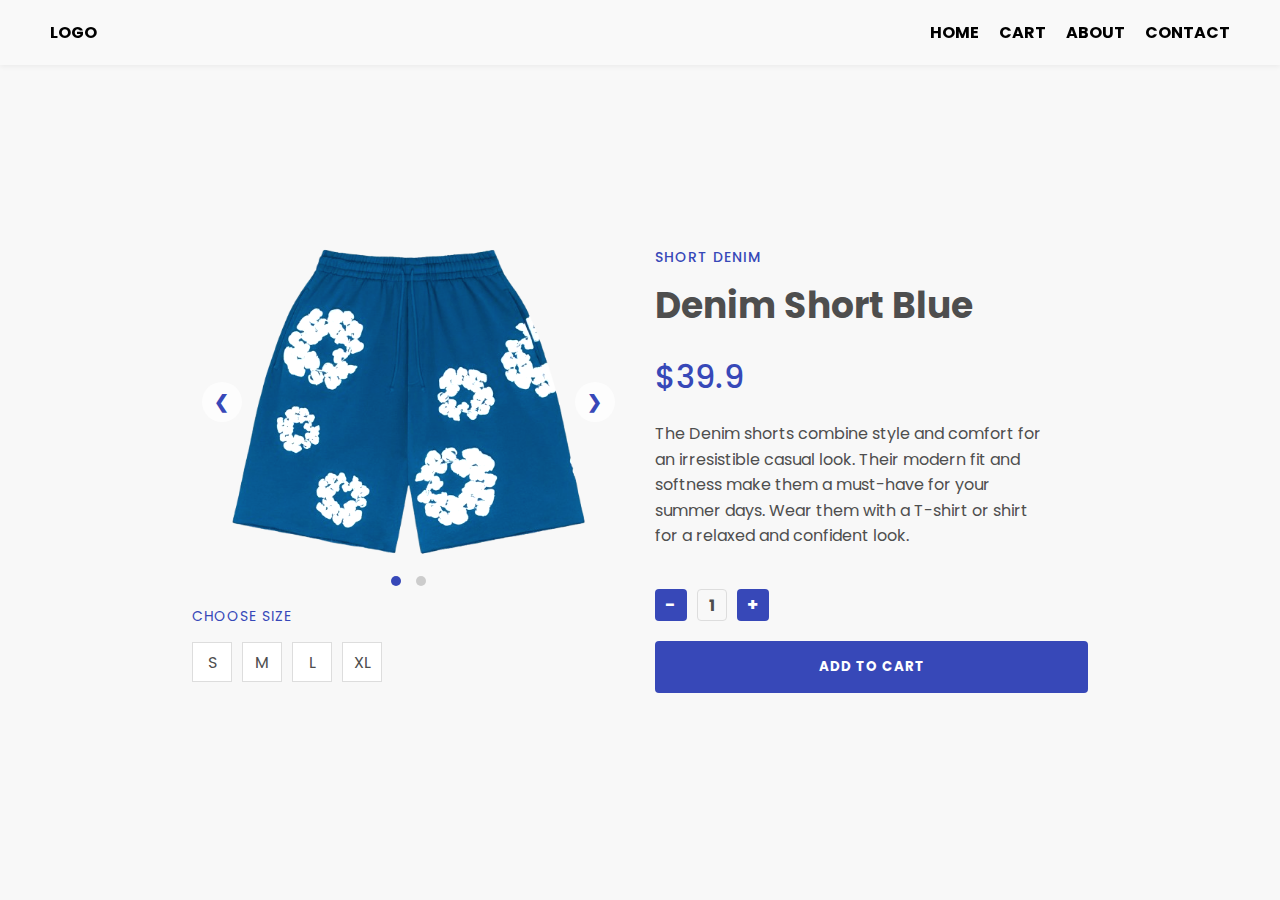
<file: product1.html>
<!DOCTYPE html>
<html lang="en">
<head>
  <meta charset="UTF-8">
  <title>Product Page</title>
  <link rel="stylesheet" href="style2.css">
</head>
<body>
  <nav>
    <div class="logo">LOGO</div>
    <ul class="nav-links">
      <li><a href="index.html">Home</a></li>
      <li>
        <a href="#cart">Cart <span id="cart-count">0</span></a>
      </li>
      <li><a href="#">About</a></li>
      <li><a href="#">Contact</a></li>
    </ul>
  </nav>
  <div id="cart-panel" class="cart-panel">
    <h3>🛒 My Cart</h3>
    <ul id="cart-items" class="cart-items"></ul>
    <div id="cart-total" class="cart-total">Prix total : 0€</div>
    <button id="checkout-btn" class="checkout-btn">Acheter</button>
  </div>

  <section class="container">
    <div class="content-wrapper">
      <div class="images-and-sizes">
        <div class="image-slider">
          <div class="slider-container">
            <img src="images/Denim-Blue.png" alt="Blue">
            <img src="images/Denim-Blue2.png" alt="Blue">
          </div>
          <div class="slider-buttons">
            <button class="slider-prev">&#10094;</button>
            <button class="slider-next">&#10095;</button>
          </div>
        </div>
        <div class="slideshow-buttons">
          <span class="focus" data-index="0"></span>
          <span data-index="1"></span>
        </div>
        <p class="pick">CHOOSE SIZE</p>
        <div class="sizes">
          <span>S</span>
          <span>M</span>
          <span>L</span>
          <span>XL</span>
        </div>
      </div>

      <div class="product">
        <p class="category">SHORT DENIM</p>
        <h1>Denim Short Blue</h1>
        <h2>$39.9</h2>
        <p class="description">
            The Denim shorts combine style and comfort for an irresistible casual look. Their modern fit and softness make them a must-have for your summer days. Wear them with a T-shirt or shirt for a relaxed and confident look.
        </p>
        <div class="quantity-selector">
            <button id="decrease">-</button>
            <span id="quantity">1</span>
            <button id="increase">+</button>
          </div>
        <div class="buttons">
          <button class="add">ADD TO CART</button>
        </div>
      </div>
    </div>
  </section>

  <script>
    document.addEventListener('DOMContentLoaded', function () {
      const sliderContainer = document.querySelector('.slider-container');
      const slideshowButtons = document.querySelectorAll('.slideshow-buttons span');
      const prevButton = document.querySelector('.slider-prev');
      const nextButton = document.querySelector('.slider-next');
      const totalSlides = document.querySelectorAll('.slider-container img').length;
      let currentSlide = 0;
  
      function updateSlider() {
        sliderContainer.style.transform = `translateX(-${currentSlide * 100}%)`;
        slideshowButtons.forEach((button, index) => {
          button.classList.toggle('focus', index === currentSlide);
        });
      }
  
      prevButton.addEventListener('click', () => {
        currentSlide = (currentSlide - 1 + totalSlides) % totalSlides;
        updateSlider();
      });
  
      nextButton.addEventListener('click', () => {
        currentSlide = (currentSlide + 1) % totalSlides;
        updateSlider();
      });
  
      slideshowButtons.forEach((button, index) => {
        button.addEventListener('click', () => {
          currentSlide = index;
          updateSlider();
        });
      });
  
      const sizeSpans = document.querySelectorAll('.sizes span');
      sizeSpans.forEach(span => {
        span.addEventListener('click', () => {
          sizeSpans.forEach(s => s.classList.remove('focus'));
          span.classList.add('focus');
        });
      });
  
      let quantity = 1;
      const quantityDisplay = document.getElementById('quantity');
      const increaseBtn = document.getElementById('increase');
      const decreaseBtn = document.getElementById('decrease');
  
      increaseBtn.addEventListener('click', () => {
        quantity++;
        quantityDisplay.textContent = quantity;
      });
  
      decreaseBtn.addEventListener('click', () => {
        if (quantity > 1) {
          quantity--;
          quantityDisplay.textContent = quantity;
        }
      });
  
      const addButton = document.querySelector('.add');
      const cartCount = document.getElementById('cart-count');
      const cartPanel = document.getElementById('cart-panel');
      const cartItemsList = document.getElementById('cart-items');
      const checkoutBtn = document.getElementById('checkout-btn');
      const cartTotal = document.getElementById('cart-total');
      cartPanel.style.display = 'none';
  
      const itemPrice = 39.9;
      let cartItems = 0;
      let totalPrice = 0;
  
      function formatPrice(price) {
        return price.toFixed(2).replace('.', ',') + ' €';
      }
  
      function saveCart(cart) {
        localStorage.setItem('myCart', JSON.stringify(cart));
      }
  
      function loadCart() {
        const stored = localStorage.getItem('myCart');
        return stored ? JSON.parse(stored) : [];
      }
  
      let cartData = loadCart();
  
      function updateCartDisplay() {
        cartItemsList.innerHTML = '';
        cartItems = 0;
        totalPrice = 0;
  
        cartData.forEach((item, index) => {
          cartItems += item.quantity;
          totalPrice += item.quantity * item.price;
  
          const li = document.createElement('li');
          li.setAttribute('data-index', index);
          li.setAttribute('data-quantity', item.quantity);
          li.innerHTML = `
            <img src="${item.image}" alt="Short">
            <div class="item-info">${item.quantity}x ${item.name}<br><small>Size ${item.size}</small></div>
            <button class="remove-btn" title="Retirer">✖</button>
          `;
  
          li.querySelector('.remove-btn').addEventListener('click', () => {
            const qte = parseInt(li.getAttribute('data-quantity')) || 1;
            cartItems -= qte;
            totalPrice -= qte * item.price;
            cartData.splice(index, 1);
            saveCart(cartData);
            updateCartDisplay();
          });
  
          cartItemsList.appendChild(li);
        });
  
        cartCount.textContent = cartItems;
        cartCount.style.display = cartItems > 0 ? "inline-block" : "none";
        cartTotal.textContent = `Prix total : ${formatPrice(totalPrice)}`;
      }
  
      updateCartDisplay();
  
      addButton.addEventListener('click', (e) => {
        const selectedSize = document.querySelector('.sizes .focus');
        if (!selectedSize) {
          e.preventDefault();
          alert("Please select a size before adding to cart.");
          return;
        }
  
        const newItem = {
          name: "Shorts Denim",
          size: selectedSize.textContent,
          quantity: quantity,
          price: itemPrice,
          image: "images/Denim-Blue.png"
        };
  
        cartData.push(newItem);
        saveCart(cartData);
        updateCartDisplay();
  
        quantity = 1;
        quantityDisplay.textContent = quantity;
      });
  
      const cartLink = document.querySelector('a[href="#cart"]');
      if (cartLink) {
        cartLink.addEventListener('click', (e) => {
          e.preventDefault();
          cartPanel.style.display = cartPanel.style.display === 'none' ? 'block' : 'none';
        });
      }
  
      checkoutBtn.addEventListener('click', () => {
        if (cartItemsList.children.length === 0) {
          alert("Votre panier est vide !");
        } else {
          alert("Merci pour votre commande !");
          cartData = [];
          saveCart(cartData);
          updateCartDisplay();
          cartPanel.style.display = 'none';
        }
      });
    });
  </script>
  
  
  
</body>
</html>
</file>
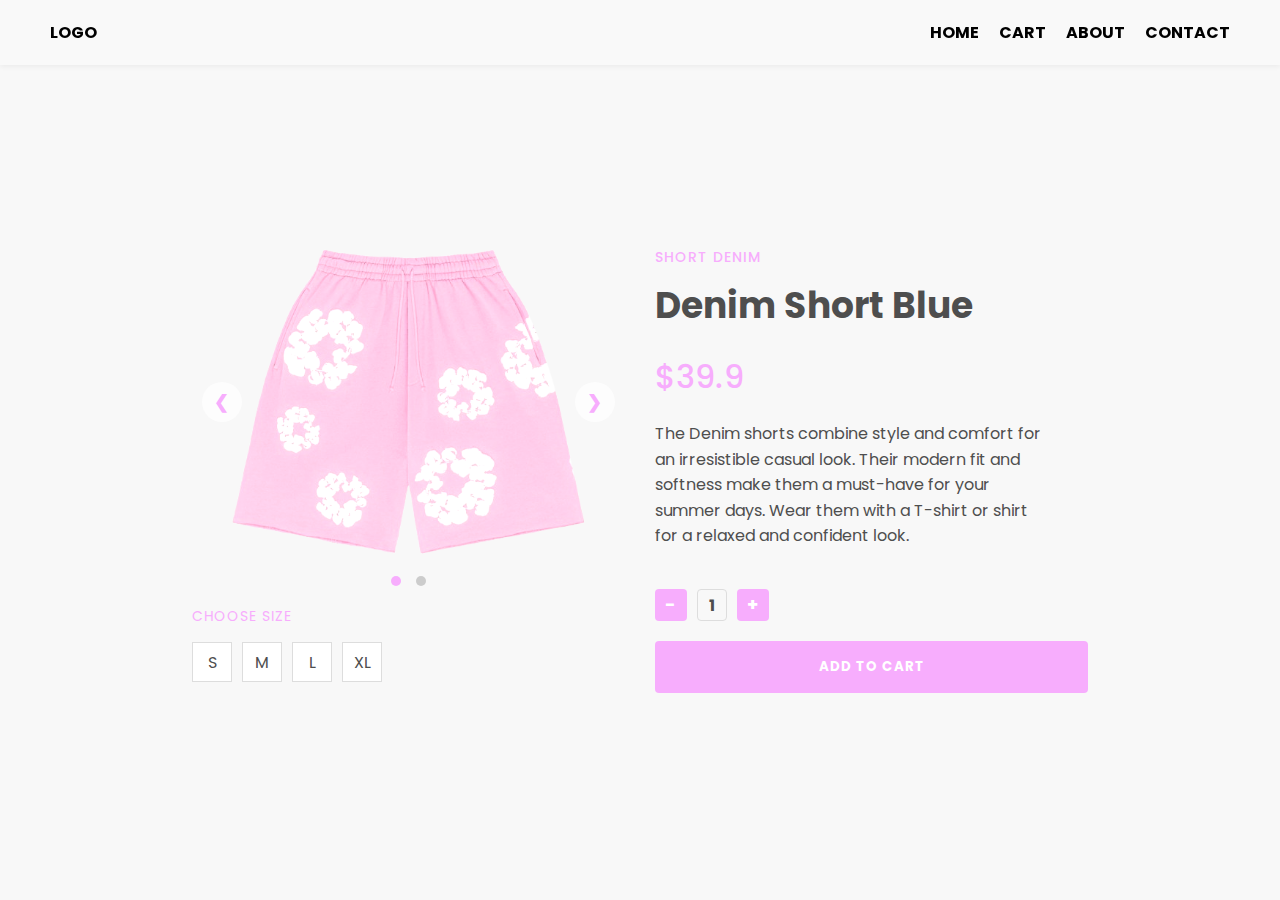
<file: product2.html>
<!DOCTYPE html>
<html lang="en">
<head>
  <meta charset="UTF-8">
  <title>Product Page</title>
  <link rel="stylesheet" href="style3.css">
</head>
<body>
  <nav>
    <div class="logo">LOGO</div>
    <ul class="nav-links">
      <li><a href="index.html">Home</a></li>
      <li>
        <a href="#cart">Cart <span id="cart-count">0</span></a>
      </li>
      <li><a href="#">About</a></li>
      <li><a href="#">Contact</a></li>
    </ul>
  </nav>
  <div id="cart-panel" class="cart-panel">
    <h3>🛒 My Cart</h3>
    <ul id="cart-items" class="cart-items"></ul>
    <div id="cart-total" class="cart-total">Prix total : 0€</div>
    <button id="checkout-btn" class="checkout-btn">Acheter</button>
  </div>

  <section class="container">
    <div class="content-wrapper">
      <div class="images-and-sizes">
        <div class="image-slider">
          <div class="slider-container">
            <img src="images/Denim-Pink.png" alt="Pink">
            <img src="images/Denim-Pink2.png" alt="Pink">
          </div>
          <div class="slider-buttons">
            <button class="slider-prev">&#10094;</button>
            <button class="slider-next">&#10095;</button>
          </div>
        </div>
        <div class="slideshow-buttons">
          <span class="focus" data-index="0"></span>
          <span data-index="1"></span>
        </div>
        <p class="pick">CHOOSE SIZE</p>
        <div class="sizes">
          <span>S</span>
          <span>M</span>
          <span>L</span>
          <span>XL</span>
        </div>
      </div>

      <div class="product">
        <p class="category">SHORT DENIM</p>
        <h1>Denim Short Blue</h1>
        <h2>$39.9</h2>
        <p class="description">
            The Denim shorts combine style and comfort for an irresistible casual look. Their modern fit and softness make them a must-have for your summer days. Wear them with a T-shirt or shirt for a relaxed and confident look.
        </p>
        <div class="quantity-selector">
            <button id="decrease">-</button>
            <span id="quantity">1</span>
            <button id="increase">+</button>
          </div>
        <div class="buttons">
          <button class="add">ADD TO CART</button>
        </div>
      </div>
    </div>
  </section>

  <script>
    document.addEventListener('DOMContentLoaded', function () {
      // === SLIDER ===
      const sliderContainer = document.querySelector('.slider-container');
      const slideshowButtons = document.querySelectorAll('.slideshow-buttons span');
      const prevButton = document.querySelector('.slider-prev');
      const nextButton = document.querySelector('.slider-next');
      const totalSlides = document.querySelectorAll('.slider-container img').length;
      let currentSlide = 0;
  
      function updateSlider() {
        sliderContainer.style.transform = `translateX(-${currentSlide * 100}%)`;
        slideshowButtons.forEach((button, index) => {
          button.classList.toggle('focus', index === currentSlide);
        });
      }
  
      prevButton?.addEventListener('click', () => {
        currentSlide = (currentSlide - 1 + totalSlides) % totalSlides;
        updateSlider();
      });
  
      nextButton?.addEventListener('click', () => {
        currentSlide = (currentSlide + 1) % totalSlides;
        updateSlider();
      });
  
      slideshowButtons.forEach((button, index) => {
        button.addEventListener('click', () => {
          currentSlide = index;
          updateSlider();
        });
      });
  
      // === SIZES ===
      const sizeSpans = document.querySelectorAll('.sizes span');
      sizeSpans.forEach(span => {
        span.addEventListener('click', () => {
          sizeSpans.forEach(s => s.classList.remove('focus'));
          span.classList.add('focus');
        });
      });
  
      // === QUANTITY ===
      let quantity = 1;
      const quantityDisplay = document.getElementById('quantity');
      const increaseBtn = document.getElementById('increase');
      const decreaseBtn = document.getElementById('decrease');
  
      increaseBtn?.addEventListener('click', () => {
        quantity++;
        quantityDisplay.textContent = quantity;
      });
  
      decreaseBtn?.addEventListener('click', () => {
        if (quantity > 1) {
          quantity--;
          quantityDisplay.textContent = quantity;
        }
      });
  
      // === PANIER ===
      const addButton = document.querySelector('.add');
      const cartCount = document.getElementById('cart-count');
      const cartPanel = document.getElementById('cart-panel');
      const cartItemsList = document.getElementById('cart-items');
      const checkoutBtn = document.getElementById('checkout-btn');
      const cartTotal = document.getElementById('cart-total');
      cartPanel.style.display = 'none';
  
      const itemPrice = 39.9;
      let cartItems = 0;
      let totalPrice = 0;
  
      function formatPrice(price) {
        return price.toFixed(2).replace('.', ',') + ' €';
      }
  
      function saveCart(cart) {
        localStorage.setItem('myCart', JSON.stringify(cart));
      }
  
      function loadCart() {
        const stored = localStorage.getItem('myCart');
        return stored ? JSON.parse(stored) : [];
      }
  
      let cartData = loadCart();
  
      function updateCartDisplay() {
        cartItemsList.innerHTML = '';
        cartItems = 0;
        totalPrice = 0;
  
        cartData.forEach((item, index) => {
          cartItems += item.quantity;
          totalPrice += item.quantity * item.price;
  
          const li = document.createElement('li');
          li.setAttribute('data-index', index);
          li.setAttribute('data-quantity', item.quantity);
          li.innerHTML = `
            <img src="${item.image}" alt="Short">
            <div class="item-info">${item.quantity}x ${item.name}<br><small>Size ${item.size}</small></div>
            <button class="remove-btn" title="Retirer">✖</button>
          `;
  
          li.querySelector('.remove-btn').addEventListener('click', () => {
            cartData.splice(index, 1);
            saveCart(cartData);
            updateCartDisplay();
          });
  
          cartItemsList.appendChild(li);
        });
  
        cartCount.textContent = cartItems;
        cartCount.style.display = cartItems > 0 ? "inline-block" : "none";
        cartTotal.textContent = `Prix total : ${formatPrice(totalPrice)}`;
      }
  
      updateCartDisplay();
  
      addButton?.addEventListener('click', (e) => {
        const selectedSize = document.querySelector('.sizes .focus');
        if (!selectedSize) {
          e.preventDefault();
          alert("Please select a size before adding to cart.");
          return;
        }
  
        const newItem = {
          name: "Shorts Denim",
          size: selectedSize.textContent,
          quantity: quantity,
          price: itemPrice,
          image: "images/Denim-Pink.png"
        };
  
        cartData.push(newItem);
        saveCart(cartData);
        updateCartDisplay();
  
        quantity = 1;
        quantityDisplay.textContent = quantity;
      });
  
      const cartLink = document.querySelector('a[href="#cart"]');
      if (cartLink) {
        cartLink.addEventListener('click', (e) => {
          e.preventDefault();
          cartPanel.style.display = cartPanel.style.display === 'none' ? 'block' : 'none';
        });
      }
  
      checkoutBtn?.addEventListener('click', () => {
        if (cartItemsList.children.length === 0) {
          alert("Votre panier est vide !");
        } else {
          alert("Merci pour votre commande !");
          cartData = [];
          saveCart(cartData);
          updateCartDisplay();
          cartPanel.style.display = 'none';
        }
      });
    });
  </script>
  
  
  
</body>
</html>
</file>
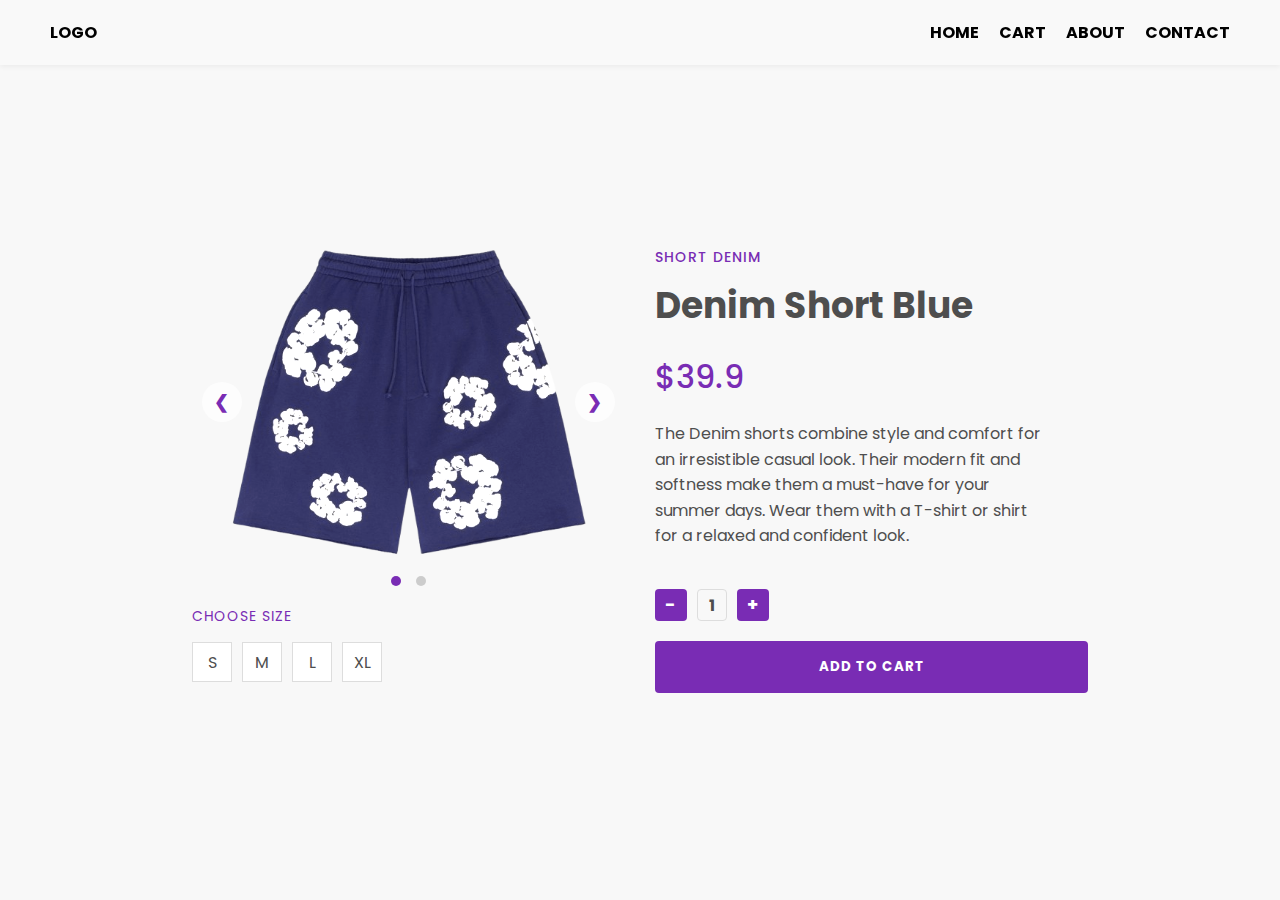
<file: product3.html>
<!DOCTYPE html>
<html lang="en">
<head>
  <meta charset="UTF-8">
  <title>Product Page</title>
  <link rel="stylesheet" href="style4.css">
</head>
<body>
  <nav>
    <div class="logo">LOGO</div>
    <ul class="nav-links">
      <li><a href="index.html">Home</a></li>
      <li>
        <a href="#cart">Cart <span id="cart-count">0</span></a>
      </li>
      <li><a href="#">About</a></li>
      <li><a href="#">Contact</a></li>
    </ul>
  </nav>
  <div id="cart-panel" class="cart-panel">
    <h3>🛒 My Cart</h3>
    <ul id="cart-items" class="cart-items"></ul>
    <div id="cart-total" class="cart-total">Prix total : 0€</div>
    <button id="checkout-btn" class="checkout-btn">Acheter</button>
  </div>

  <section class="container">
    <div class="content-wrapper">
      <div class="images-and-sizes">
        <div class="image-slider">
          <div class="slider-container">
            <img src="images/Denim-Purple.png" alt="Purple">
            <img src="images/Denim-Purple2.png" alt="Purple">
          </div>
          <div class="slider-buttons">
            <button class="slider-prev">&#10094;</button>
            <button class="slider-next">&#10095;</button>
          </div>
        </div>
        <div class="slideshow-buttons">
          <span class="focus" data-index="0"></span>
          <span data-index="1"></span>
        </div>
        <p class="pick">CHOOSE SIZE</p>
        <div class="sizes">
          <span>S</span>
          <span>M</span>
          <span>L</span>
          <span>XL</span>
        </div>
      </div>

      <div class="product">
        <p class="category">SHORT DENIM</p>
        <h1>Denim Short Blue</h1>
        <h2>$39.9</h2>
        <p class="description">
            The Denim shorts combine style and comfort for an irresistible casual look. Their modern fit and softness make them a must-have for your summer days. Wear them with a T-shirt or shirt for a relaxed and confident look.
        </p>
        <div class="quantity-selector">
            <button id="decrease">-</button>
            <span id="quantity">1</span>
            <button id="increase">+</button>
          </div>
        <div class="buttons">
          <button class="add">ADD TO CART</button>
        </div>
      </div>
    </div>
  </section>

  <script>
    document.addEventListener('DOMContentLoaded', function () {
      // === SLIDER ===
      const sliderContainer = document.querySelector('.slider-container');
      const slideshowButtons = document.querySelectorAll('.slideshow-buttons span');
      const prevButton = document.querySelector('.slider-prev');
      const nextButton = document.querySelector('.slider-next');
      const totalSlides = document.querySelectorAll('.slider-container img').length;
      let currentSlide = 0;
  
      function updateSlider() {
        sliderContainer.style.transform = `translateX(-${currentSlide * 100}%)`;
        slideshowButtons.forEach((button, index) => {
          button.classList.toggle('focus', index === currentSlide);
        });
      }
  
      prevButton?.addEventListener('click', () => {
        currentSlide = (currentSlide - 1 + totalSlides) % totalSlides;
        updateSlider();
      });
  
      nextButton?.addEventListener('click', () => {
        currentSlide = (currentSlide + 1) % totalSlides;
        updateSlider();
      });
  
      slideshowButtons.forEach((button, index) => {
        button.addEventListener('click', () => {
          currentSlide = index;
          updateSlider();
        });
      });
  
      // === SIZES ===
      const sizeSpans = document.querySelectorAll('.sizes span');
      sizeSpans.forEach(span => {
        span.addEventListener('click', () => {
          sizeSpans.forEach(s => s.classList.remove('focus'));
          span.classList.add('focus');
        });
      });
  
      // === QUANTITY ===
      let quantity = 1;
      const quantityDisplay = document.getElementById('quantity');
      const increaseBtn = document.getElementById('increase');
      const decreaseBtn = document.getElementById('decrease');
  
      increaseBtn?.addEventListener('click', () => {
        quantity++;
        quantityDisplay.textContent = quantity;
      });
  
      decreaseBtn?.addEventListener('click', () => {
        if (quantity > 1) {
          quantity--;
          quantityDisplay.textContent = quantity;
        }
      });
  
      // === PANIER ===
      const addButton = document.querySelector('.add');
      const cartCount = document.getElementById('cart-count');
      const cartPanel = document.getElementById('cart-panel');
      const cartItemsList = document.getElementById('cart-items');
      const checkoutBtn = document.getElementById('checkout-btn');
      const cartTotal = document.getElementById('cart-total');
      cartPanel.style.display = 'none';
  
      const itemPrice = 39.9;
      let cartItems = 0;
      let totalPrice = 0;
  
      function formatPrice(price) {
        return price.toFixed(2).replace('.', ',') + ' €';
      }
  
      function saveCart(cart) {
        localStorage.setItem('myCart', JSON.stringify(cart));
      }
  
      function loadCart() {
        const stored = localStorage.getItem('myCart');
        return stored ? JSON.parse(stored) : [];
      }
  
      let cartData = loadCart();
  
      function updateCartDisplay() {
        cartItemsList.innerHTML = '';
        cartItems = 0;
        totalPrice = 0;
  
        cartData.forEach((item, index) => {
          cartItems += item.quantity;
          totalPrice += item.quantity * item.price;
  
          const li = document.createElement('li');
          li.setAttribute('data-index', index);
          li.setAttribute('data-quantity', item.quantity);
          li.innerHTML = `
            <img src="${item.image}" alt="Short">
            <div class="item-info">${item.quantity}x ${item.name}<br><small>Size ${item.size}</small></div>
            <button class="remove-btn" title="Retirer">✖</button>
          `;
  
          li.querySelector('.remove-btn').addEventListener('click', () => {
            cartData.splice(index, 1);
            saveCart(cartData);
            updateCartDisplay();
          });
  
          cartItemsList.appendChild(li);
        });
  
        cartCount.textContent = cartItems;
        cartCount.style.display = cartItems > 0 ? "inline-block" : "none";
        cartTotal.textContent = `Prix total : ${formatPrice(totalPrice)}`;
      }
  
      updateCartDisplay();
  
      addButton?.addEventListener('click', (e) => {
        const selectedSize = document.querySelector('.sizes .focus');
        if (!selectedSize) {
          e.preventDefault();
          alert("Please select a size before adding to cart.");
          return;
        }
  
        const newItem = {
          name: "Shorts Denim",
          size: selectedSize.textContent,
          quantity: quantity,
          price: itemPrice,
          image: "images/Denim-Purple.png"
        };
  
        cartData.push(newItem);
        saveCart(cartData);
        updateCartDisplay();
  
        quantity = 1;
        quantityDisplay.textContent = quantity;
      });
  
      const cartLink = document.querySelector('a[href="#cart"]');
      if (cartLink) {
        cartLink.addEventListener('click', (e) => {
          e.preventDefault();
          cartPanel.style.display = cartPanel.style.display === 'none' ? 'block' : 'none';
        });
      }
  
      checkoutBtn?.addEventListener('click', () => {
        if (cartItemsList.children.length === 0) {
          alert("Votre panier est vide !");
        } else {
          alert("Merci pour votre commande !");
          cartData = [];
          saveCart(cartData);
          updateCartDisplay();
          cartPanel.style.display = 'none';
        }
      });
    });
  </script>
  
  
  
</body>
</html>
</file>
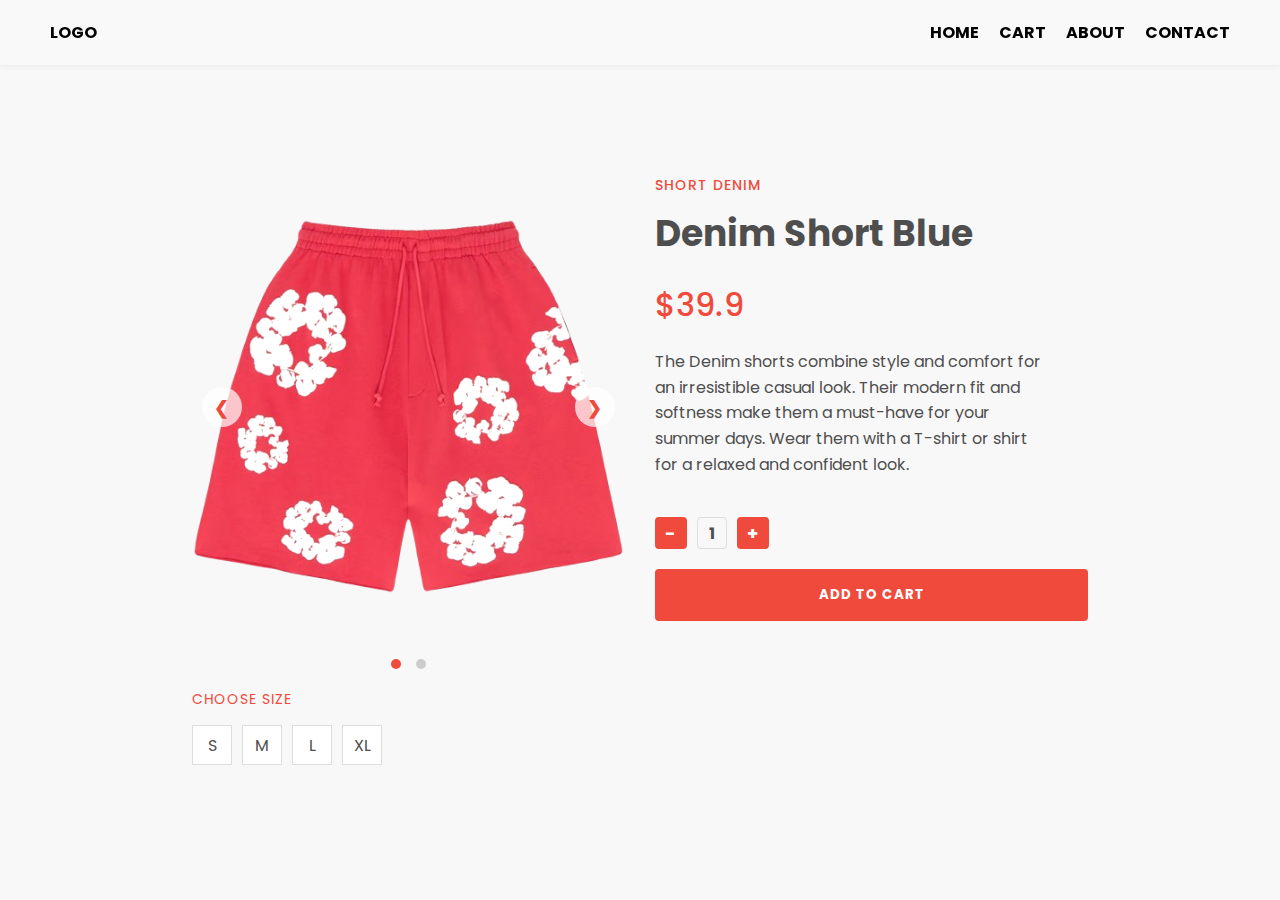
<file: product4.html>
<!DOCTYPE html>
<html lang="en">
<head>
  <meta charset="UTF-8">
  <title>Product Page</title>
  <link rel="stylesheet" href="style5.css">
</head>
<body>
  <nav>
    <div class="logo">LOGO</div>
    <ul class="nav-links">
      <li><a href="index.html">Home</a></li>
      <li>
        <a href="#cart">Cart <span id="cart-count">0</span></a>
      </li>
      <li><a href="#">About</a></li>
      <li><a href="#">Contact</a></li>
    </ul>
  </nav>
  <div id="cart-panel" class="cart-panel">
    <h3>🛒 My Cart</h3>
    <ul id="cart-items" class="cart-items"></ul>
    <div id="cart-total" class="cart-total">Prix total : 0€</div>
    <button id="checkout-btn" class="checkout-btn">Acheter</button>
  </div>

  <section class="container">
    <div class="content-wrapper">
      <div class="images-and-sizes">
        <div class="image-slider">
          <div class="slider-container">
            <img src="images/Denim-Red.png" alt="Red">
            <img src="images/Denim-Red2.png" alt="Red">
          </div>
          <div class="slider-buttons">
            <button class="slider-prev">&#10094;</button>
            <button class="slider-next">&#10095;</button>
          </div>
        </div>
        <div class="slideshow-buttons">
          <span class="focus" data-index="0"></span>
          <span data-index="1"></span>
        </div>
        <p class="pick">CHOOSE SIZE</p>
        <div class="sizes">
          <span>S</span>
          <span>M</span>
          <span>L</span>
          <span>XL</span>
        </div>
      </div>

      <div class="product">
        <p class="category">SHORT DENIM</p>
        <h1>Denim Short Blue</h1>
        <h2>$39.9</h2>
        <p class="description">
            The Denim shorts combine style and comfort for an irresistible casual look. Their modern fit and softness make them a must-have for your summer days. Wear them with a T-shirt or shirt for a relaxed and confident look.
        </p>
        <div class="quantity-selector">
            <button id="decrease">-</button>
            <span id="quantity">1</span>
            <button id="increase">+</button>
          </div>
        <div class="buttons">
          <button class="add">ADD TO CART</button>
        </div>
      </div>
    </div>
  </section>

  <script>
    document.addEventListener('DOMContentLoaded', function () {
      // === SLIDER ===
      const sliderContainer = document.querySelector('.slider-container');
      const slideshowButtons = document.querySelectorAll('.slideshow-buttons span');
      const prevButton = document.querySelector('.slider-prev');
      const nextButton = document.querySelector('.slider-next');
      const totalSlides = document.querySelectorAll('.slider-container img').length;
      let currentSlide = 0;
  
      function updateSlider() {
        sliderContainer.style.transform = `translateX(-${currentSlide * 100}%)`;
        slideshowButtons.forEach((button, index) => {
          button.classList.toggle('focus', index === currentSlide);
        });
      }
  
      prevButton?.addEventListener('click', () => {
        currentSlide = (currentSlide - 1 + totalSlides) % totalSlides;
        updateSlider();
      });
  
      nextButton?.addEventListener('click', () => {
        currentSlide = (currentSlide + 1) % totalSlides;
        updateSlider();
      });
  
      slideshowButtons.forEach((button, index) => {
        button.addEventListener('click', () => {
          currentSlide = index;
          updateSlider();
        });
      });
  
      // === SIZES ===
      const sizeSpans = document.querySelectorAll('.sizes span');
      sizeSpans.forEach(span => {
        span.addEventListener('click', () => {
          sizeSpans.forEach(s => s.classList.remove('focus'));
          span.classList.add('focus');
        });
      });
  
      // === QUANTITY ===
      let quantity = 1;
      const quantityDisplay = document.getElementById('quantity');
      const increaseBtn = document.getElementById('increase');
      const decreaseBtn = document.getElementById('decrease');
  
      increaseBtn?.addEventListener('click', () => {
        quantity++;
        quantityDisplay.textContent = quantity;
      });
  
      decreaseBtn?.addEventListener('click', () => {
        if (quantity > 1) {
          quantity--;
          quantityDisplay.textContent = quantity;
        }
      });
  
      // === PANIER ===
      const addButton = document.querySelector('.add');
      const cartCount = document.getElementById('cart-count');
      const cartPanel = document.getElementById('cart-panel');
      const cartItemsList = document.getElementById('cart-items');
      const checkoutBtn = document.getElementById('checkout-btn');
      const cartTotal = document.getElementById('cart-total');
      cartPanel.style.display = 'none';
  
      const itemPrice = 39.9;
      let cartItems = 0;
      let totalPrice = 0;
  
      function formatPrice(price) {
        return price.toFixed(2).replace('.', ',') + ' €';
      }
  
      function saveCart(cart) {
        localStorage.setItem('myCart', JSON.stringify(cart));
      }
  
      function loadCart() {
        const stored = localStorage.getItem('myCart');
        return stored ? JSON.parse(stored) : [];
      }
  
      let cartData = loadCart();
  
      function updateCartDisplay() {
        cartItemsList.innerHTML = '';
        cartItems = 0;
        totalPrice = 0;
  
        cartData.forEach((item, index) => {
          cartItems += item.quantity;
          totalPrice += item.quantity * item.price;
  
          const li = document.createElement('li');
          li.setAttribute('data-index', index);
          li.setAttribute('data-quantity', item.quantity);
          li.innerHTML = `
            <img src="${item.image}" alt="Short">
            <div class="item-info">${item.quantity}x ${item.name}<br><small>Size ${item.size}</small></div>
            <button class="remove-btn" title="Retirer">✖</button>
          `;
  
          li.querySelector('.remove-btn').addEventListener('click', () => {
            cartData.splice(index, 1);
            saveCart(cartData);
            updateCartDisplay();
          });
  
          cartItemsList.appendChild(li);
        });
  
        cartCount.textContent = cartItems;
        cartCount.style.display = cartItems > 0 ? "inline-block" : "none";
        cartTotal.textContent = `Prix total : ${formatPrice(totalPrice)}`;
      }
  
      updateCartDisplay();
  
      addButton?.addEventListener('click', (e) => {
        const selectedSize = document.querySelector('.sizes .focus');
        if (!selectedSize) {
          e.preventDefault();
          alert("Please select a size before adding to cart.");
          return;
        }
  
        const newItem = {
          name: "Shorts Denim",
          size: selectedSize.textContent,
          quantity: quantity,
          price: itemPrice,
          image: "images/Denim-Red.png"
        };
  
        cartData.push(newItem);
        saveCart(cartData);
        updateCartDisplay();
  
        quantity = 1;
        quantityDisplay.textContent = quantity;
      });
  
      const cartLink = document.querySelector('a[href="#cart"]');
      if (cartLink) {
        cartLink.addEventListener('click', (e) => {
          e.preventDefault();
          cartPanel.style.display = cartPanel.style.display === 'none' ? 'block' : 'none';
        });
      }
  
      checkoutBtn?.addEventListener('click', () => {
        if (cartItemsList.children.length === 0) {
          alert("Votre panier est vide !");
        } else {
          alert("Merci pour votre commande !");
          cartData = [];
          saveCart(cartData);
          updateCartDisplay();
          cartPanel.style.display = 'none';
        }
      });
    });
  </script>
  
  
  
</body>
</html>
</file>
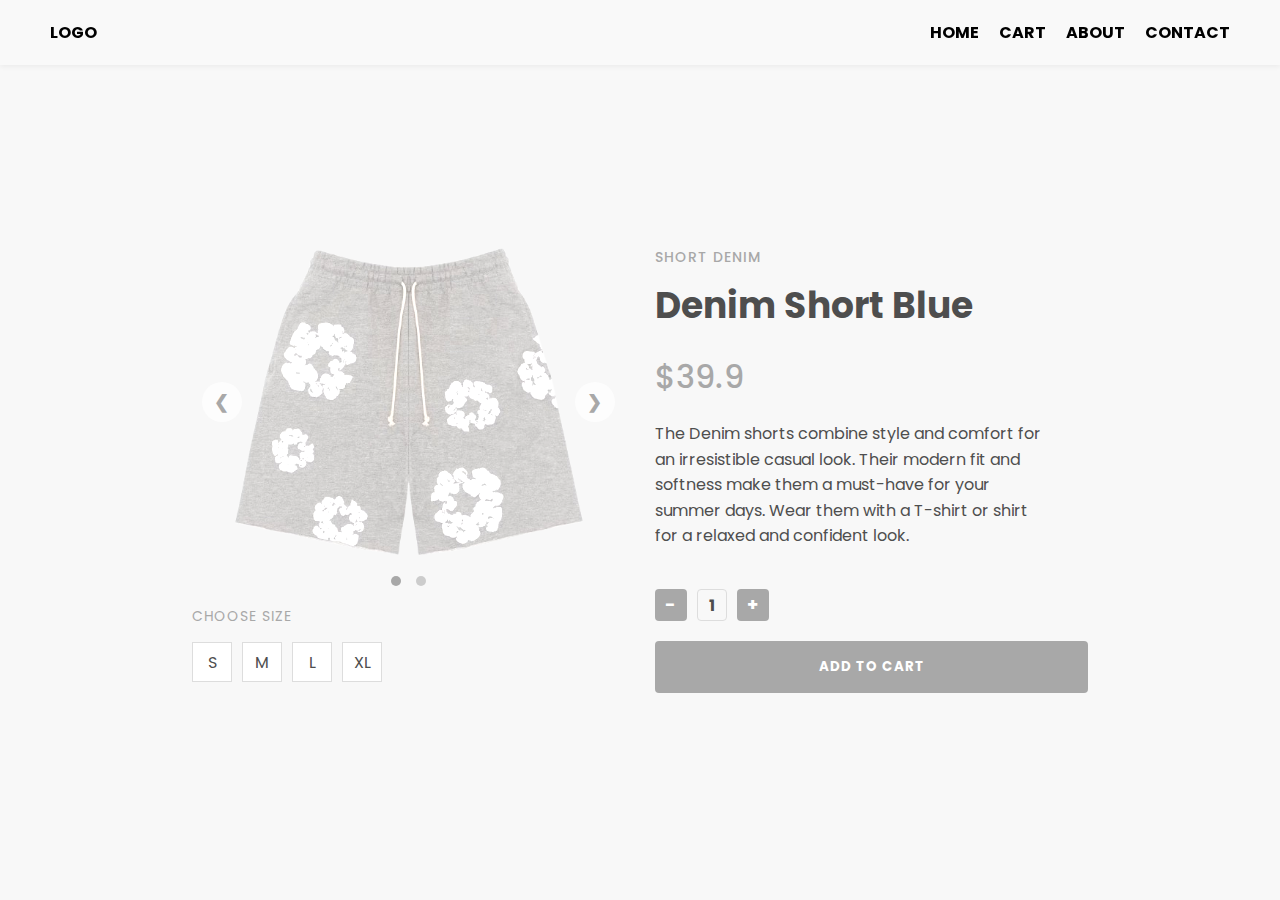
<file: product5.html>
<!DOCTYPE html>
<html lang="en">
<head>
  <meta charset="UTF-8">
  <title>Product Page</title>
  <link rel="stylesheet" href="style6.css">
</head>
<body>
  <nav>
    <div class="logo">LOGO</div>
    <ul class="nav-links">
      <li><a href="index.html">Home</a></li>
      <li>
        <a href="#cart">Cart <span id="cart-count">0</span></a>
      </li>
      <li><a href="#">About</a></li>
      <li><a href="#">Contact</a></li>
    </ul>
  </nav>
  <div id="cart-panel" class="cart-panel">
    <h3>🛒 My Cart</h3>
    <ul id="cart-items" class="cart-items"></ul>
    <div id="cart-total" class="cart-total">Prix total : 0€</div>
    <button id="checkout-btn" class="checkout-btn">Acheter</button>
  </div>

  <section class="container">
    <div class="content-wrapper">
      <div class="images-and-sizes">
        <div class="image-slider">
          <div class="slider-container">
            <img src="images/Denim-Gray.png" alt="Gray">
            <img src="images/Denim-Gray2.png" alt="Gray">
          </div>
          <div class="slider-buttons">
            <button class="slider-prev">&#10094;</button>
            <button class="slider-next">&#10095;</button>
          </div>
        </div>
        <div class="slideshow-buttons">
          <span class="focus" data-index="0"></span>
          <span data-index="1"></span>
        </div>
        <p class="pick">CHOOSE SIZE</p>
        <div class="sizes">
          <span>S</span>
          <span>M</span>
          <span>L</span>
          <span>XL</span>
        </div>
      </div>

      <div class="product">
        <p class="category">SHORT DENIM</p>
        <h1>Denim Short Blue</h1>
        <h2>$39.9</h2>
        <p class="description">
            The Denim shorts combine style and comfort for an irresistible casual look. Their modern fit and softness make them a must-have for your summer days. Wear them with a T-shirt or shirt for a relaxed and confident look.
        </p>
        <div class="quantity-selector">
            <button id="decrease">-</button>
            <span id="quantity">1</span>
            <button id="increase">+</button>
          </div>
        <div class="buttons">
          <button class="add">ADD TO CART</button>
        </div>
      </div>
    </div>
  </section>

  <script>
    document.addEventListener('DOMContentLoaded', function () {
      // === SLIDER ===
      const sliderContainer = document.querySelector('.slider-container');
      const slideshowButtons = document.querySelectorAll('.slideshow-buttons span');
      const prevButton = document.querySelector('.slider-prev');
      const nextButton = document.querySelector('.slider-next');
      const totalSlides = document.querySelectorAll('.slider-container img').length;
      let currentSlide = 0;
  
      function updateSlider() {
        sliderContainer.style.transform = `translateX(-${currentSlide * 100}%)`;
        slideshowButtons.forEach((button, index) => {
          button.classList.toggle('focus', index === currentSlide);
        });
      }
  
      prevButton?.addEventListener('click', () => {
        currentSlide = (currentSlide - 1 + totalSlides) % totalSlides;
        updateSlider();
      });
  
      nextButton?.addEventListener('click', () => {
        currentSlide = (currentSlide + 1) % totalSlides;
        updateSlider();
      });
  
      slideshowButtons.forEach((button, index) => {
        button.addEventListener('click', () => {
          currentSlide = index;
          updateSlider();
        });
      });
  
      // === SIZES ===
      const sizeSpans = document.querySelectorAll('.sizes span');
      sizeSpans.forEach(span => {
        span.addEventListener('click', () => {
          sizeSpans.forEach(s => s.classList.remove('focus'));
          span.classList.add('focus');
        });
      });
  
      // === QUANTITY ===
      let quantity = 1;
      const quantityDisplay = document.getElementById('quantity');
      const increaseBtn = document.getElementById('increase');
      const decreaseBtn = document.getElementById('decrease');
  
      increaseBtn?.addEventListener('click', () => {
        quantity++;
        quantityDisplay.textContent = quantity;
      });
  
      decreaseBtn?.addEventListener('click', () => {
        if (quantity > 1) {
          quantity--;
          quantityDisplay.textContent = quantity;
        }
      });
  
      // === PANIER ===
      const addButton = document.querySelector('.add');
      const cartCount = document.getElementById('cart-count');
      const cartPanel = document.getElementById('cart-panel');
      const cartItemsList = document.getElementById('cart-items');
      const checkoutBtn = document.getElementById('checkout-btn');
      const cartTotal = document.getElementById('cart-total');
      cartPanel.style.display = 'none';
  
      const itemPrice = 39.9;
      let cartItems = 0;
      let totalPrice = 0;
  
      function formatPrice(price) {
        return price.toFixed(2).replace('.', ',') + ' €';
      }
  
      function saveCart(cart) {
        localStorage.setItem('myCart', JSON.stringify(cart));
      }
  
      function loadCart() {
        const stored = localStorage.getItem('myCart');
        return stored ? JSON.parse(stored) : [];
      }
  
      let cartData = loadCart();
  
      function updateCartDisplay() {
        cartItemsList.innerHTML = '';
        cartItems = 0;
        totalPrice = 0;
  
        cartData.forEach((item, index) => {
          cartItems += item.quantity;
          totalPrice += item.quantity * item.price;
  
          const li = document.createElement('li');
          li.setAttribute('data-index', index);
          li.setAttribute('data-quantity', item.quantity);
          li.innerHTML = `
            <img src="${item.image}" alt="Short">
            <div class="item-info">${item.quantity}x ${item.name}<br><small>Size ${item.size}</small></div>
            <button class="remove-btn" title="Retirer">✖</button>
          `;
  
          li.querySelector('.remove-btn').addEventListener('click', () => {
            cartData.splice(index, 1);
            saveCart(cartData);
            updateCartDisplay();
          });
  
          cartItemsList.appendChild(li);
        });
  
        cartCount.textContent = cartItems;
        cartCount.style.display = cartItems > 0 ? "inline-block" : "none";
        cartTotal.textContent = `Prix total : ${formatPrice(totalPrice)}`;
      }
  
      updateCartDisplay();
  
      addButton?.addEventListener('click', (e) => {
        const selectedSize = document.querySelector('.sizes .focus');
        if (!selectedSize) {
          e.preventDefault();
          alert("Please select a size before adding to cart.");
          return;
        }
  
        const newItem = {
          name: "Shorts Denim",
          size: selectedSize.textContent,
          quantity: quantity,
          price: itemPrice,
          image: "images/Denim-Gray.png"
        };
  
        cartData.push(newItem);
        saveCart(cartData);
        updateCartDisplay();
  
        quantity = 1;
        quantityDisplay.textContent = quantity;
      });
  
      const cartLink = document.querySelector('a[href="#cart"]');
      if (cartLink) {
        cartLink.addEventListener('click', (e) => {
          e.preventDefault();
          cartPanel.style.display = cartPanel.style.display === 'none' ? 'block' : 'none';
        });
      }
  
      checkoutBtn?.addEventListener('click', () => {
        if (cartItemsList.children.length === 0) {
          alert("Votre panier est vide !");
        } else {
          alert("Merci pour votre commande !");
          cartData = [];
          saveCart(cartData);
          updateCartDisplay();
          cartPanel.style.display = 'none';
        }
      });
    });
  </script>
  
  
  
</body>
</html>
</file>
<file: style2.css>
@import url('https://fonts.googleapis.com/css2?family=Poppins:wght@300;400;500;700&display=swap');

    :root {
      --white: #f5f5f5;
      --blue: #3748b8;
      --dark: #4e4e4e;
      --light-blue: #f3e1e6;
    }

    * {
      margin: 0;
      padding: 0;
      box-sizing: border-box;
      font-family: 'Poppins', sans-serif;
    }

    html, body {
      width: 100%;
      height: 100%;
      background-color: var(--white);
    }

    /* NAV */
    nav {
      position: fixed;
      width: 100%;
      top: 0;
      left: 0;
      padding: 20px 50px;
      display: flex;
      justify-content: space-between;
      align-items: center;
      background-color: rgba(248, 248, 248, 0.9);
      z-index: 100;
      box-shadow: 0 2px 5px rgba(0,0,0,0.05);
    }

    .logo {
      font-weight: bold;
      color: #000;
    }

    .nav-links {
      display: flex;
      list-style: none;
    }

    .nav-links li {
      margin-left: 20px;
    }

    .nav-links a {
      color: #000;
      text-decoration: none;
      font-weight: bold;
      text-transform: uppercase;
    }

    /* MAIN CONTAINER */
    .container {
      display: flex;
      align-items: center;
      height: 100vh;
      width: 100%;
      padding: 40px 80px;
      background-color: #f8f8f8;
      position: relative;
      padding-top: 80px;
    }

    /* CONTENT WRAPPER */
    .content-wrapper {
      display: flex;
      width: 80%;
      max-width: 1400px;
      margin: 0 auto;
      gap: 30px;
    }

    /* IMAGE SLIDER */
    .images-and-sizes {
      flex: 1;
      position: relative;
    }

    .image-slider {
      position: relative;
      width: 100%;
      overflow: hidden;
    }

    .slider-container {
      display: flex;
      transition: transform 0.5s ease;
    }

    .slider-container img {
      max-width: 100%;
      height: auto;
      filter: hue-rotate(-10deg) saturate(0.9) brightness(1.1);
      flex-shrink: 0;
      width: 100%;
      max-height: 500px; /* ✅ change cette valeur selon ta mise en page */
      object-fit: contain; /* ✅ garde l'image bien proportionnée */
    }

    .slider-buttons {
      position: absolute;
      top: 50%;
      width: 100%;
      display: flex;
      justify-content: space-between;
      transform: translateY(-50%);
      z-index: 10;
    }

    .slider-prev, .slider-next {
      background: rgba(255, 255, 255, 0.7);
      border: none;
      width: 40px;
      height: 40px;
      border-radius: 50%;
      font-size: 18px;
      cursor: pointer;
      display: flex;
      align-items: center;
      justify-content: center;
      margin: 0 10px;
      color: var(--blue);
      padding: 0;
    }

    .slideshow-buttons {
      display: flex;
      margin: 20px 0;
      gap: 15px;
      justify-content: center;
    }

    .slideshow-buttons span {
      width: 10px;
      height: 10px;
      background: #ccc;
      border-radius: 50%;
      cursor: pointer;
    }

    .slideshow-buttons .focus {
      background: var(--blue);
    }

    .quantity-selector {
        display: flex;
        align-items: center;
        gap: 10px;
        margin-bottom: 20px;
      }
      
      .quantity-selector button {
        width: 32px;
        height: 32px;
        background: var(--blue);
        border: none;
        color: white;
        font-size: 18px;
        font-weight: bold;
        border-radius: 4px;
        cursor: pointer;
      
        display: flex;              /* ✅ Centrage */
        justify-content: center;    /* ✅ horizontal */
        align-items: center;        /* ✅ vertical */
        padding: 0;                 /* ✅ enlever padding interne */
      }
      
      .quantity-selector span {
        font-size: 16px;
        font-weight: bold;
        color: var(--dark);
        width: 30px;
        height: 32px;
        text-align: center;
        line-height: 32px;
        border: 1px solid #ddd;
        border-radius: 4px;
      }
      

    .pick {
      margin-top: 20px;
      text-transform: uppercase;
      font-size: 14px;
      color: var(--blue);
      letter-spacing: 1px;
    }

    .sizes {
      display: flex;
      flex-wrap: wrap;
      gap: 10px;
      margin-top: 15px;
    }

    .sizes span {
      border: 1px solid #ddd;
      color: var(--dark);
      width: 40px;
      height: 40px;
      text-align: center;
      line-height: 40px;
      cursor: pointer;
      background-color: white;
    }

    .sizes .focus {
      background: var(--blue);
      color: var(--white);
      border: 1px solid var(--blue);
    }

    /* PRODUCT DETAILS */
    .product {
      flex: 1;
    }

    .product .category {
      font-size: 14px;
      color: var(--blue);
      text-transform: uppercase;
      margin-bottom: 10px;
      letter-spacing: 1px;
      font-weight: 500;
    }

    .product h1 {
      font-size: 36px;
      color: var(--dark);
      margin-bottom: 15px;
      font-weight: 700;
    }

    .product h2 {
      font-size: 32px;
      color: var(--blue);
      margin: 20px 0;
      font-weight: 500;
    }

    .product .description {
      font-size: 16px;
      line-height: 1.6em;
      color: var(--dark);
      margin-bottom: 40px;
      max-width: 90%;
    }

    .buttons {
      display: flex;
      gap: 15px;
    }

    button {
      border: none;
      padding: 16px 30px;
      background: var(--blue);
      color: white;
      text-transform: uppercase;
      font-weight: bold;
      cursor: pointer;
      border-radius: 4px;
      letter-spacing: 1px;
    }

    button.add {
      flex: 1;
    }

    .cart-panel {
        position: fixed;
        top: 80px;
        right: 20px;
        width: 320px;
        background: #fff;
        border: 1px solid #eee;
        box-shadow: 0 4px 20px rgba(0,0,0,0.1);
        padding: 20px;
        display: none; /* ✅ Le panneau est caché au chargement */
        z-index: 999;
        border-radius: 10px;
        flex-direction: column;
        max-height: 80vh;
        overflow: hidden;
      }

      .cart-panel h3 {
        font-size: 20px;
        margin-bottom: 15px;
        color: var(--dark);
      }

    #cart-count {
        display: none; /* ✅ Caché tant qu’il est vide */
        background-color: red;
        color: white;
        font-size: 12px;
        padding: 2px 8px;
        border-radius: 50px;
        margin-left: 5px;
    }

    .cart-items {
        list-style: none;
        padding: 0;
        margin: 0;
        overflow-y: auto;
        flex: 1;
      }
      
      .cart-items li {
        display: flex;
        align-items: center;
        gap: 10px;
        border-bottom: 1px solid #f1f1f1;
        padding: 10px 0;
        font-size: 14px;
        color: var(--dark);
        position: relative;
      }

      .cart-items img {
        width: 40px;
        height: 40px;
        object-fit: cover;
        border-radius: 5px;
      }

      .cart-items .item-info {
        flex: 1;
      }

      .cart-items .remove-btn {
        background: none;
        border: none;
        color: #888;
        font-size: 18px;
        cursor: pointer;
        position: absolute;
        top: 8px;
        right: 0;
      }

      .checkout-btn {
        display: block;                   /* ✅ Toujours visible */
        width: 100%;
        margin-top: 15px;
        padding: 12px;
        background-color: black;
        color: white;
        border: none;
        border-radius: 5px;
        font-weight: bold;
        text-transform: uppercase;
        cursor: pointer;
        transition: background-color 0.3s ease;
        opacity: 1 !important;           /* ✅ Force l'affichage */
        visibility: visible !important; /* ✅ Force la visibilité */
      }
      
      
    .checkout-btn:hover {
        background-color: #ba7e7e;
    }

    .cart-total {
        font-weight: bold;
        font-size: 16px;
        color: var(--dark, black);
        margin-top: 10px;
        text-align: right;
      }
      

    @media (max-width: 768px) {
        .container {
          flex-direction: column;
          height: auto;
          padding: 100px 20px 40px;
        }
      
        .content-wrapper {
          flex-direction: column;
          gap: 40px;
        }
      
        .slider-container img {
          max-height: 300px; /* plus petit sur mobile */
        }
      }
</file>
<file: style3.css>
@import url('https://fonts.googleapis.com/css2?family=Poppins:wght@300;400;500;700&display=swap');

    :root {
      --white: #f5f5f5;
      --pink: #f7adfd;
      --dark: #4e4e4e;
      --light-pink: #f3e1e6;
    }

    * {
      margin: 0;
      padding: 0;
      box-sizing: border-box;
      font-family: 'Poppins', sans-serif;
    }

    html, body {
      width: 100%;
      height: 100%;
      background-color: var(--white);
    }

    /* NAV */
    nav {
      position: fixed;
      width: 100%;
      top: 0;
      left: 0;
      padding: 20px 50px;
      display: flex;
      justify-content: space-between;
      align-items: center;
      background-color: rgba(248, 248, 248, 0.9);
      z-index: 100;
      box-shadow: 0 2px 5px rgba(0,0,0,0.05);
    }

    .logo {
      font-weight: bold;
      color: #000;
    }

    .nav-links {
      display: flex;
      list-style: none;
    }

    .nav-links li {
      margin-left: 20px;
    }

    .nav-links a {
      color: #000;
      text-decoration: none;
      font-weight: bold;
      text-transform: uppercase;
    }

    /* MAIN CONTAINER */
    .container {
      display: flex;
      align-items: center;
      height: 100vh;
      width: 100%;
      padding: 40px 80px;
      background-color: #f8f8f8;
      position: relative;
      padding-top: 80px;
    }

    /* CONTENT WRAPPER */
    .content-wrapper {
      display: flex;
      width: 80%;
      max-width: 1400px;
      margin: 0 auto;
      gap: 30px;
    }

    /* IMAGE SLIDER */
    .images-and-sizes {
      flex: 1;
      position: relative;
    }

    .image-slider {
      position: relative;
      width: 100%;
      overflow: hidden;
    }

    .slider-container {
      display: flex;
      transition: transform 0.5s ease;
    }

    .slider-container img {
      max-width: 100%;
      height: auto;
      filter: hue-rotate(-10deg) saturate(0.9) brightness(1.1);
      flex-shrink: 0;
      width: 100%;
      max-height: 500px; /* ✅ change cette valeur selon ta mise en page */
      object-fit: contain; /* ✅ garde l'image bien proportionnée */
    }

    .slider-buttons {
      position: absolute;
      top: 50%;
      width: 100%;
      display: flex;
      justify-content: space-between;
      transform: translateY(-50%);
      z-index: 10;
    }

    .slider-prev, .slider-next {
      background: rgba(255, 255, 255, 0.7);
      border: none;
      width: 40px;
      height: 40px;
      border-radius: 50%;
      font-size: 18px;
      cursor: pointer;
      display: flex;
      align-items: center;
      justify-content: center;
      margin: 0 10px;
      color: var(--pink);
      padding: 0;
    }

    .slideshow-buttons {
      display: flex;
      margin: 20px 0;
      gap: 15px;
      justify-content: center;
    }

    .slideshow-buttons span {
      width: 10px;
      height: 10px;
      background: #ccc;
      border-radius: 50%;
      cursor: pointer;
    }

    .slideshow-buttons .focus {
      background: var(--pink);
    }

    .quantity-selector {
        display: flex;
        align-items: center;
        gap: 10px;
        margin-bottom: 20px;
      }
      
      .quantity-selector button {
        width: 32px;
        height: 32px;
        background: var(--pink);
        border: none;
        color: white;
        font-size: 18px;
        font-weight: bold;
        border-radius: 4px;
        cursor: pointer;
      
        display: flex;              /* ✅ Centrage */
        justify-content: center;    /* ✅ horizontal */
        align-items: center;        /* ✅ vertical */
        padding: 0;                 /* ✅ enlever padding interne */
      }
      
      .quantity-selector span {
        font-size: 16px;
        font-weight: bold;
        color: var(--dark);
        width: 30px;
        height: 32px;
        text-align: center;
        line-height: 32px;
        border: 1px solid #ddd;
        border-radius: 4px;
      }
      

    .pick {
      margin-top: 20px;
      text-transform: uppercase;
      font-size: 14px;
      color: var(--pink);
      letter-spacing: 1px;
    }

    .sizes {
      display: flex;
      flex-wrap: wrap;
      gap: 10px;
      margin-top: 15px;
    }

    .sizes span {
      border: 1px solid #ddd;
      color: var(--dark);
      width: 40px;
      height: 40px;
      text-align: center;
      line-height: 40px;
      cursor: pointer;
      background-color: white;
    }

    .sizes .focus {
      background: var(--pink);
      color: var(--white);
      border: 1px solid var(--pink);
    }

    /* PRODUCT DETAILS */
    .product {
      flex: 1;
    }

    .product .category {
      font-size: 14px;
      color: var(--pink);
      text-transform: uppercase;
      margin-bottom: 10px;
      letter-spacing: 1px;
      font-weight: 500;
    }

    .product h1 {
      font-size: 36px;
      color: var(--dark);
      margin-bottom: 15px;
      font-weight: 700;
    }

    .product h2 {
      font-size: 32px;
      color: var(--pink);
      margin: 20px 0;
      font-weight: 500;
    }

    .product .description {
      font-size: 16px;
      line-height: 1.6em;
      color: var(--dark);
      margin-bottom: 40px;
      max-width: 90%;
    }

    .buttons {
      display: flex;
      gap: 15px;
    }

    button {
      border: none;
      padding: 16px 30px;
      background: var(--pink);
      color: white;
      text-transform: uppercase;
      font-weight: bold;
      cursor: pointer;
      border-radius: 4px;
      letter-spacing: 1px;
    }

    button.add {
      flex: 1;
    }

    .cart-panel {
        position: fixed;
        top: 80px;
        right: 20px;
        width: 320px;
        background: #fff;
        border: 1px solid #eee;
        box-shadow: 0 4px 20px rgba(0,0,0,0.1);
        padding: 20px;
        display: none; /* ✅ Le panneau est caché au chargement */
        z-index: 999;
        border-radius: 10px;
        flex-direction: column;
        max-height: 80vh;
        overflow: hidden;
      }

      .cart-panel h3 {
        font-size: 20px;
        margin-bottom: 15px;
        color: var(--dark);
      }

    #cart-count {
        display: none; /* ✅ Caché tant qu’il est vide */
        background-color: red;
        color: white;
        font-size: 12px;
        padding: 2px 8px;
        border-radius: 50px;
        margin-left: 5px;
    }

    .cart-items {
        list-style: none;
        padding: 0;
        margin: 0;
        overflow-y: auto;
        flex: 1;
      }
      
      .cart-items li {
        display: flex;
        align-items: center;
        gap: 10px;
        border-bottom: 1px solid #f1f1f1;
        padding: 10px 0;
        font-size: 14px;
        color: var(--dark);
        position: relative;
      }

      .cart-items img {
        width: 40px;
        height: 40px;
        object-fit: cover;
        border-radius: 5px;
      }

      .cart-items .item-info {
        flex: 1;
      }

      .cart-items .remove-btn {
        background: none;
        border: none;
        color: #888;
        font-size: 18px;
        cursor: pointer;
        position: absolute;
        top: 8px;
        right: 0;
      }

      .checkout-btn {
        display: block;                   /* ✅ Toujours visible */
        width: 100%;
        margin-top: 15px;
        padding: 12px;
        background-color: black;
        color: white;
        border: none;
        border-radius: 5px;
        font-weight: bold;
        text-transform: uppercase;
        cursor: pointer;
        transition: background-color 0.3s ease;
        opacity: 1 !important;           /* ✅ Force l'affichage */
        visibility: visible !important; /* ✅ Force la visibilité */
      }
      
      
    .checkout-btn:hover {
        background-color: #ba7e7e;
    }

    .cart-total {
        font-weight: bold;
        font-size: 16px;
        color: var(--dark, black);
        margin-top: 10px;
        text-align: right;
      }
      

    @media (max-width: 768px) {
        .container {
          flex-direction: column;
          height: auto;
          padding: 100px 20px 40px;
        }
      
        .content-wrapper {
          flex-direction: column;
          gap: 40px;
        }
      
        .slider-container img {
          max-height: 300px; /* plus petit sur mobile */
        }
      }
</file>
<file: style4.css>
@import url('https://fonts.googleapis.com/css2?family=Poppins:wght@300;400;500;700&display=swap');

    :root {
      --white: #f5f5f5;
      --purple: #792cb4;
      --dark: #4e4e4e;
      --light-purple: #f3e1e6;
    }

    * {
      margin: 0;
      padding: 0;
      box-sizing: border-box;
      font-family: 'Poppins', sans-serif;
    }

    html, body {
      width: 100%;
      height: 100%;
      background-color: var(--white);
    }

    /* NAV */
    nav {
      position: fixed;
      width: 100%;
      top: 0;
      left: 0;
      padding: 20px 50px;
      display: flex;
      justify-content: space-between;
      align-items: center;
      background-color: rgba(248, 248, 248, 0.9);
      z-index: 100;
      box-shadow: 0 2px 5px rgba(0,0,0,0.05);
    }

    .logo {
      font-weight: bold;
      color: #000;
    }

    .nav-links {
      display: flex;
      list-style: none;
    }

    .nav-links li {
      margin-left: 20px;
    }

    .nav-links a {
      color: #000;
      text-decoration: none;
      font-weight: bold;
      text-transform: uppercase;
    }

    /* MAIN CONTAINER */
    .container {
      display: flex;
      align-items: center;
      height: 100vh;
      width: 100%;
      padding: 40px 80px;
      background-color: #f8f8f8;
      position: relative;
      padding-top: 80px;
    }

    /* CONTENT WRAPPER */
    .content-wrapper {
      display: flex;
      width: 80%;
      max-width: 1400px;
      margin: 0 auto;
      gap: 30px;
    }

    /* IMAGE SLIDER */
    .images-and-sizes {
      flex: 1;
      position: relative;
    }

    .image-slider {
      position: relative;
      width: 100%;
      overflow: hidden;
    }

    .slider-container {
      display: flex;
      transition: transform 0.5s ease;
    }

    .slider-container img {
      max-width: 100%;
      height: auto;
      filter: hue-rotate(-10deg) saturate(0.9) brightness(1.1);
      flex-shrink: 0;
      width: 100%;
      max-height: 500px; /* ✅ change cette valeur selon ta mise en page */
      object-fit: contain; /* ✅ garde l'image bien proportionnée */
    }

    .slider-buttons {
      position: absolute;
      top: 50%;
      width: 100%;
      display: flex;
      justify-content: space-between;
      transform: translateY(-50%);
      z-index: 10;
    }

    .slider-prev, .slider-next {
      background: rgba(255, 255, 255, 0.7);
      border: none;
      width: 40px;
      height: 40px;
      border-radius: 50%;
      font-size: 18px;
      cursor: pointer;
      display: flex;
      align-items: center;
      justify-content: center;
      margin: 0 10px;
      color: var(--purple);
      padding: 0;
    }

    .slideshow-buttons {
      display: flex;
      margin: 20px 0;
      gap: 15px;
      justify-content: center;
    }

    .slideshow-buttons span {
      width: 10px;
      height: 10px;
      background: #ccc;
      border-radius: 50%;
      cursor: pointer;
    }

    .slideshow-buttons .focus {
      background: var(--purple);
    }

    .quantity-selector {
        display: flex;
        align-items: center;
        gap: 10px;
        margin-bottom: 20px;
      }
      
      .quantity-selector button {
        width: 32px;
        height: 32px;
        background: var(--purple);
        border: none;
        color: white;
        font-size: 18px;
        font-weight: bold;
        border-radius: 4px;
        cursor: pointer;
      
        display: flex;              /* ✅ Centrage */
        justify-content: center;    /* ✅ horizontal */
        align-items: center;        /* ✅ vertical */
        padding: 0;                 /* ✅ enlever padding interne */
      }
      
      .quantity-selector span {
        font-size: 16px;
        font-weight: bold;
        color: var(--dark);
        width: 30px;
        height: 32px;
        text-align: center;
        line-height: 32px;
        border: 1px solid #ddd;
        border-radius: 4px;
      }
      

    .pick {
      margin-top: 20px;
      text-transform: uppercase;
      font-size: 14px;
      color: var(--purple);
      letter-spacing: 1px;
    }

    .sizes {
      display: flex;
      flex-wrap: wrap;
      gap: 10px;
      margin-top: 15px;
    }

    .sizes span {
      border: 1px solid #ddd;
      color: var(--dark);
      width: 40px;
      height: 40px;
      text-align: center;
      line-height: 40px;
      cursor: pointer;
      background-color: white;
    }

    .sizes .focus {
      background: var(--purple);
      color: var(--white);
      border: 1px solid var(--purple);
    }

    /* PRODUCT DETAILS */
    .product {
      flex: 1;
    }

    .product .category {
      font-size: 14px;
      color: var(--purple);
      text-transform: uppercase;
      margin-bottom: 10px;
      letter-spacing: 1px;
      font-weight: 500;
    }

    .product h1 {
      font-size: 36px;
      color: var(--dark);
      margin-bottom: 15px;
      font-weight: 700;
    }

    .product h2 {
      font-size: 32px;
      color: var(--purple);
      margin: 20px 0;
      font-weight: 500;
    }

    .product .description {
      font-size: 16px;
      line-height: 1.6em;
      color: var(--dark);
      margin-bottom: 40px;
      max-width: 90%;
    }

    .buttons {
      display: flex;
      gap: 15px;
    }

    button {
      border: none;
      padding: 16px 30px;
      background: var(--purple);
      color: white;
      text-transform: uppercase;
      font-weight: bold;
      cursor: pointer;
      border-radius: 4px;
      letter-spacing: 1px;
    }

    button.add {
      flex: 1;
    }

    .cart-panel {
        position: fixed;
        top: 80px;
        right: 20px;
        width: 320px;
        background: #fff;
        border: 1px solid #eee;
        box-shadow: 0 4px 20px rgba(0,0,0,0.1);
        padding: 20px;
        display: none; /* ✅ Le panneau est caché au chargement */
        z-index: 999;
        border-radius: 10px;
        flex-direction: column;
        max-height: 80vh;
        overflow: hidden;
      }

      .cart-panel h3 {
        font-size: 20px;
        margin-bottom: 15px;
        color: var(--dark);
      }

    #cart-count {
        display: none; /* ✅ Caché tant qu’il est vide */
        background-color: red;
        color: white;
        font-size: 12px;
        padding: 2px 8px;
        border-radius: 50px;
        margin-left: 5px;
    }

    .cart-items {
        list-style: none;
        padding: 0;
        margin: 0;
        overflow-y: auto;
        flex: 1;
      }
      
      .cart-items li {
        display: flex;
        align-items: center;
        gap: 10px;
        border-bottom: 1px solid #f1f1f1;
        padding: 10px 0;
        font-size: 14px;
        color: var(--dark);
        position: relative;
      }

      .cart-items img {
        width: 40px;
        height: 40px;
        object-fit: cover;
        border-radius: 5px;
      }

      .cart-items .item-info {
        flex: 1;
      }

      .cart-items .remove-btn {
        background: none;
        border: none;
        color: #888;
        font-size: 18px;
        cursor: pointer;
        position: absolute;
        top: 8px;
        right: 0;
      }

      .checkout-btn {
        display: block;                   /* ✅ Toujours visible */
        width: 100%;
        margin-top: 15px;
        padding: 12px;
        background-color: black;
        color: white;
        border: none;
        border-radius: 5px;
        font-weight: bold;
        text-transform: uppercase;
        cursor: pointer;
        transition: background-color 0.3s ease;
        opacity: 1 !important;           /* ✅ Force l'affichage */
        visibility: visible !important; /* ✅ Force la visibilité */
      }
      
      
    .checkout-btn:hover {
        background-color: #ba7e7e;
    }

    .cart-total {
        font-weight: bold;
        font-size: 16px;
        color: var(--dark, black);
        margin-top: 10px;
        text-align: right;
      }
      

    @media (max-width: 768px) {
        .container {
          flex-direction: column;
          height: auto;
          padding: 100px 20px 40px;
        }
      
        .content-wrapper {
          flex-direction: column;
          gap: 40px;
        }
      
        .slider-container img {
          max-height: 300px; /* plus petit sur mobile */
        }
      }
</file>
<file: style5.css>
@import url('https://fonts.googleapis.com/css2?family=Poppins:wght@300;400;500;700&display=swap');

    :root {
      --white: #f5f5f5;
      --red: #ef4a3b;
      --dark: #4e4e4e;
      --light-red: #f3e1e6;
    }

    * {
      margin: 0;
      padding: 0;
      box-sizing: border-box;
      font-family: 'Poppins', sans-serif;
    }

    html, body {
      width: 100%;
      height: 100%;
      background-color: var(--white);
    }

    /* NAV */
    nav {
      position: fixed;
      width: 100%;
      top: 0;
      left: 0;
      padding: 20px 50px;
      display: flex;
      justify-content: space-between;
      align-items: center;
      background-color: rgba(248, 248, 248, 0.9);
      z-index: 100;
      box-shadow: 0 2px 5px rgba(0,0,0,0.05);
    }

    .logo {
      font-weight: bold;
      color: #000;
    }

    .nav-links {
      display: flex;
      list-style: none;
    }

    .nav-links li {
      margin-left: 20px;
    }

    .nav-links a {
      color: #000;
      text-decoration: none;
      font-weight: bold;
      text-transform: uppercase;
    }

    /* MAIN CONTAINER */
    .container {
      display: flex;
      align-items: center;
      height: 100vh;
      width: 100%;
      padding: 40px 80px;
      background-color: #f8f8f8;
      position: relative;
      padding-top: 80px;
    }

    /* CONTENT WRAPPER */
    .content-wrapper {
      display: flex;
      width: 80%;
      max-width: 1400px;
      margin: 0 auto;
      gap: 30px;
    }

    /* IMAGE SLIDER */
    .images-and-sizes {
      flex: 1;
      position: relative;
    }

    .image-slider {
      position: relative;
      width: 100%;
      overflow: hidden;
    }

    .slider-container {
      display: flex;
      transition: transform 0.5s ease;
    }

    .slider-container img {
      max-width: 100%;
      height: auto;
      filter: hue-rotate(-10deg) saturate(0.9) brightness(1.1);
      flex-shrink: 0;
      width: 100%;
      max-height: 500px; /* ✅ change cette valeur selon ta mise en page */
      object-fit: contain; /* ✅ garde l'image bien proportionnée */
    }

    .slider-buttons {
      position: absolute;
      top: 50%;
      width: 100%;
      display: flex;
      justify-content: space-between;
      transform: translateY(-50%);
      z-index: 10;
    }

    .slider-prev, .slider-next {
      background: rgba(255, 255, 255, 0.7);
      border: none;
      width: 40px;
      height: 40px;
      border-radius: 50%;
      font-size: 18px;
      cursor: pointer;
      display: flex;
      align-items: center;
      justify-content: center;
      margin: 0 10px;
      color: var(--red);
      padding: 0;
    }

    .slideshow-buttons {
      display: flex;
      margin: 20px 0;
      gap: 15px;
      justify-content: center;
    }

    .slideshow-buttons span {
      width: 10px;
      height: 10px;
      background: #ccc;
      border-radius: 50%;
      cursor: pointer;
    }

    .slideshow-buttons .focus {
      background: var(--red);
    }

    .quantity-selector {
        display: flex;
        align-items: center;
        gap: 10px;
        margin-bottom: 20px;
      }
      
      .quantity-selector button {
        width: 32px;
        height: 32px;
        background: var(--red);
        border: none;
        color: white;
        font-size: 18px;
        font-weight: bold;
        border-radius: 4px;
        cursor: pointer;
      
        display: flex;              /* ✅ Centrage */
        justify-content: center;    /* ✅ horizontal */
        align-items: center;        /* ✅ vertical */
        padding: 0;                 /* ✅ enlever padding interne */
      }
      
      .quantity-selector span {
        font-size: 16px;
        font-weight: bold;
        color: var(--dark);
        width: 30px;
        height: 32px;
        text-align: center;
        line-height: 32px;
        border: 1px solid #ddd;
        border-radius: 4px;
      }
      

    .pick {
      margin-top: 20px;
      text-transform: uppercase;
      font-size: 14px;
      color: var(--red);
      letter-spacing: 1px;
    }

    .sizes {
      display: flex;
      flex-wrap: wrap;
      gap: 10px;
      margin-top: 15px;
    }

    .sizes span {
      border: 1px solid #ddd;
      color: var(--dark);
      width: 40px;
      height: 40px;
      text-align: center;
      line-height: 40px;
      cursor: pointer;
      background-color: white;
    }

    .sizes .focus {
      background: var(--red);
      color: var(--white);
      border: 1px solid var(--red);
    }

    /* PRODUCT DETAILS */
    .product {
      flex: 1;
    }

    .product .category {
      font-size: 14px;
      color: var(--red);
      text-transform: uppercase;
      margin-bottom: 10px;
      letter-spacing: 1px;
      font-weight: 500;
    }

    .product h1 {
      font-size: 36px;
      color: var(--dark);
      margin-bottom: 15px;
      font-weight: 700;
    }

    .product h2 {
      font-size: 32px;
      color: var(--red);
      margin: 20px 0;
      font-weight: 500;
    }

    .product .description {
      font-size: 16px;
      line-height: 1.6em;
      color: var(--dark);
      margin-bottom: 40px;
      max-width: 90%;
    }

    .buttons {
      display: flex;
      gap: 15px;
    }

    button {
      border: none;
      padding: 16px 30px;
      background: var(--red);
      color: white;
      text-transform: uppercase;
      font-weight: bold;
      cursor: pointer;
      border-radius: 4px;
      letter-spacing: 1px;
    }

    button.add {
      flex: 1;
    }

    .cart-panel {
        position: fixed;
        top: 80px;
        right: 20px;
        width: 320px;
        background: #fff;
        border: 1px solid #eee;
        box-shadow: 0 4px 20px rgba(0,0,0,0.1);
        padding: 20px;
        display: none; /* ✅ Le panneau est caché au chargement */
        z-index: 999;
        border-radius: 10px;
        flex-direction: column;
        max-height: 80vh;
        overflow: hidden;
      }

      .cart-panel h3 {
        font-size: 20px;
        margin-bottom: 15px;
        color: var(--dark);
      }

    #cart-count {
        display: none; /* ✅ Caché tant qu’il est vide */
        background-color: red;
        color: white;
        font-size: 12px;
        padding: 2px 8px;
        border-radius: 50px;
        margin-left: 5px;
    }

    .cart-items {
        list-style: none;
        padding: 0;
        margin: 0;
        overflow-y: auto;
        flex: 1;
      }
      
      .cart-items li {
        display: flex;
        align-items: center;
        gap: 10px;
        border-bottom: 1px solid #f1f1f1;
        padding: 10px 0;
        font-size: 14px;
        color: var(--dark);
        position: relative;
      }

      .cart-items img {
        width: 40px;
        height: 40px;
        object-fit: cover;
        border-radius: 5px;
      }

      .cart-items .item-info {
        flex: 1;
      }

      .cart-items .remove-btn {
        background: none;
        border: none;
        color: #888;
        font-size: 18px;
        cursor: pointer;
        position: absolute;
        top: 8px;
        right: 0;
      }

      .checkout-btn {
        display: block;                   /* ✅ Toujours visible */
        width: 100%;
        margin-top: 15px;
        padding: 12px;
        background-color: black;
        color: white;
        border: none;
        border-radius: 5px;
        font-weight: bold;
        text-transform: uppercase;
        cursor: pointer;
        transition: background-color 0.3s ease;
        opacity: 1 !important;           /* ✅ Force l'affichage */
        visibility: visible !important; /* ✅ Force la visibilité */
      }
      
      
    .checkout-btn:hover {
        background-color: #ba7e7e;
    }

    .cart-total {
        font-weight: bold;
        font-size: 16px;
        color: var(--dark, black);
        margin-top: 10px;
        text-align: right;
      }
      

    @media (max-width: 768px) {
        .container {
          flex-direction: column;
          height: auto;
          padding: 100px 20px 40px;
        }
      
        .content-wrapper {
          flex-direction: column;
          gap: 40px;
        }
      
        .slider-container img {
          max-height: 300px; /* plus petit sur mobile */
        }
      }
</file>
<file: style6.css>
@import url('https://fonts.googleapis.com/css2?family=Poppins:wght@300;400;500;700&display=swap');

    :root {
      --white: #f5f5f5;
      --gray: #a8a8a8;
      --dark: #4e4e4e;
      --light-gray: #f3e1e6;
    }

    * {
      margin: 0;
      padding: 0;
      box-sizing: border-box;
      font-family: 'Poppins', sans-serif;
    }

    html, body {
      width: 100%;
      height: 100%;
      background-color: var(--white);
    }

    /* NAV */
    nav {
      position: fixed;
      width: 100%;
      top: 0;
      left: 0;
      padding: 20px 50px;
      display: flex;
      justify-content: space-between;
      align-items: center;
      background-color: rgba(248, 248, 248, 0.9);
      z-index: 100;
      box-shadow: 0 2px 5px rgba(0,0,0,0.05);
    }

    .logo {
      font-weight: bold;
      color: #000;
    }

    .nav-links {
      display: flex;
      list-style: none;
    }

    .nav-links li {
      margin-left: 20px;
    }

    .nav-links a {
      color: #000;
      text-decoration: none;
      font-weight: bold;
      text-transform: uppercase;
    }

    /* MAIN CONTAINER */
    .container {
      display: flex;
      align-items: center;
      height: 100vh;
      width: 100%;
      padding: 40px 80px;
      background-color: #f8f8f8;
      position: relative;
      padding-top: 80px;
    }

    /* CONTENT WRAPPER */
    .content-wrapper {
      display: flex;
      width: 80%;
      max-width: 1400px;
      margin: 0 auto;
      gap: 30px;
    }

    /* IMAGE SLIDER */
    .images-and-sizes {
      flex: 1;
      position: relative;
    }

    .image-slider {
      position: relative;
      width: 100%;
      overflow: hidden;
    }

    .slider-container {
      display: flex;
      transition: transform 0.5s ease;
    }

    .slider-container img {
      max-width: 100%;
      height: auto;
      filter: hue-rotate(-10deg) saturate(0.9) brightness(1.1);
      flex-shrink: 0;
      width: 100%;
      max-height: 500px; /* ✅ change cette valeur selon ta mise en page */
      object-fit: contain; /* ✅ garde l'image bien proportionnée */
    }

    .slider-buttons {
      position: absolute;
      top: 50%;
      width: 100%;
      display: flex;
      justify-content: space-between;
      transform: translateY(-50%);
      z-index: 10;
    }

    .slider-prev, .slider-next {
      background: rgba(255, 255, 255, 0.7);
      border: none;
      width: 40px;
      height: 40px;
      border-radius: 50%;
      font-size: 18px;
      cursor: pointer;
      display: flex;
      align-items: center;
      justify-content: center;
      margin: 0 10px;
      color: var(--gray);
      padding: 0;
    }

    .slideshow-buttons {
      display: flex;
      margin: 20px 0;
      gap: 15px;
      justify-content: center;
    }

    .slideshow-buttons span {
      width: 10px;
      height: 10px;
      background: #ccc;
      border-radius: 50%;
      cursor: pointer;
    }

    .slideshow-buttons .focus {
      background: var(--gray);
    }

    .quantity-selector {
        display: flex;
        align-items: center;
        gap: 10px;
        margin-bottom: 20px;
      }
      
      .quantity-selector button {
        width: 32px;
        height: 32px;
        background: var(--gray);
        border: none;
        color: white;
        font-size: 18px;
        font-weight: bold;
        border-radius: 4px;
        cursor: pointer;
      
        display: flex;              /* ✅ Centrage */
        justify-content: center;    /* ✅ horizontal */
        align-items: center;        /* ✅ vertical */
        padding: 0;                 /* ✅ enlever padding interne */
      }
      
      .quantity-selector span {
        font-size: 16px;
        font-weight: bold;
        color: var(--dark);
        width: 30px;
        height: 32px;
        text-align: center;
        line-height: 32px;
        border: 1px solid #ddd;
        border-radius: 4px;
      }
      

    .pick {
      margin-top: 20px;
      text-transform: uppercase;
      font-size: 14px;
      color: var(--gray);
      letter-spacing: 1px;
    }

    .sizes {
      display: flex;
      flex-wrap: wrap;
      gap: 10px;
      margin-top: 15px;
    }

    .sizes span {
      border: 1px solid #ddd;
      color: var(--dark);
      width: 40px;
      height: 40px;
      text-align: center;
      line-height: 40px;
      cursor: pointer;
      background-color: white;
    }

    .sizes .focus {
      background: var(--gray);
      color: var(--white);
      border: 1px solid var(--gray);
    }

    /* PRODUCT DETAILS */
    .product {
      flex: 1;
    }

    .product .category {
      font-size: 14px;
      color: var(--gray);
      text-transform: uppercase;
      margin-bottom: 10px;
      letter-spacing: 1px;
      font-weight: 500;
    }

    .product h1 {
      font-size: 36px;
      color: var(--dark);
      margin-bottom: 15px;
      font-weight: 700;
    }

    .product h2 {
      font-size: 32px;
      color: var(--gray);
      margin: 20px 0;
      font-weight: 500;
    }

    .product .description {
      font-size: 16px;
      line-height: 1.6em;
      color: var(--dark);
      margin-bottom: 40px;
      max-width: 90%;
    }

    .buttons {
      display: flex;
      gap: 15px;
    }

    button {
      border: none;
      padding: 16px 30px;
      background: var(--gray);
      color: white;
      text-transform: uppercase;
      font-weight: bold;
      cursor: pointer;
      border-radius: 4px;
      letter-spacing: 1px;
    }

    button.add {
      flex: 1;
    }

    .cart-panel {
        position: fixed;
        top: 80px;
        right: 20px;
        width: 320px;
        background: #fff;
        border: 1px solid #eee;
        box-shadow: 0 4px 20px rgba(0,0,0,0.1);
        padding: 20px;
        display: none; /* ✅ Le panneau est caché au chargement */
        z-index: 999;
        border-radius: 10px;
        flex-direction: column;
        max-height: 80vh;
        overflow: hidden;
      }

      .cart-panel h3 {
        font-size: 20px;
        margin-bottom: 15px;
        color: var(--dark);
      }

    #cart-count {
        display: none; /* ✅ Caché tant qu’il est vide */
        background-color: red;
        color: white;
        font-size: 12px;
        padding: 2px 8px;
        border-radius: 50px;
        margin-left: 5px;
    }

    .cart-items {
        list-style: none;
        padding: 0;
        margin: 0;
        overflow-y: auto;
        flex: 1;
      }
      
      .cart-items li {
        display: flex;
        align-items: center;
        gap: 10px;
        border-bottom: 1px solid #f1f1f1;
        padding: 10px 0;
        font-size: 14px;
        color: var(--dark);
        position: relative;
      }

      .cart-items img {
        width: 40px;
        height: 40px;
        object-fit: cover;
        border-radius: 5px;
      }

      .cart-items .item-info {
        flex: 1;
      }

      .cart-items .remove-btn {
        background: none;
        border: none;
        color: #888;
        font-size: 18px;
        cursor: pointer;
        position: absolute;
        top: 8px;
        right: 0;
      }

      .checkout-btn {
        display: block;                   /* ✅ Toujours visible */
        width: 100%;
        margin-top: 15px;
        padding: 12px;
        background-color: black;
        color: white;
        border: none;
        border-radius: 5px;
        font-weight: bold;
        text-transform: uppercase;
        cursor: pointer;
        transition: background-color 0.3s ease;
        opacity: 1 !important;           /* ✅ Force l'affichage */
        visibility: visible !important; /* ✅ Force la visibilité */
      }
      
      
    .checkout-btn:hover {
        background-color: #ba7e7e;
    }

    .cart-total {
        font-weight: bold;
        font-size: 16px;
        color: var(--dark, black);
        margin-top: 10px;
        text-align: right;
      }
      

    @media (max-width: 768px) {
        .container {
          flex-direction: column;
          height: auto;
          padding: 100px 20px 40px;
        }
      
        .content-wrapper {
          flex-direction: column;
          gap: 40px;
        }
      
        .slider-container img {
          max-height: 300px; /* plus petit sur mobile */
        }
      }
</file>
